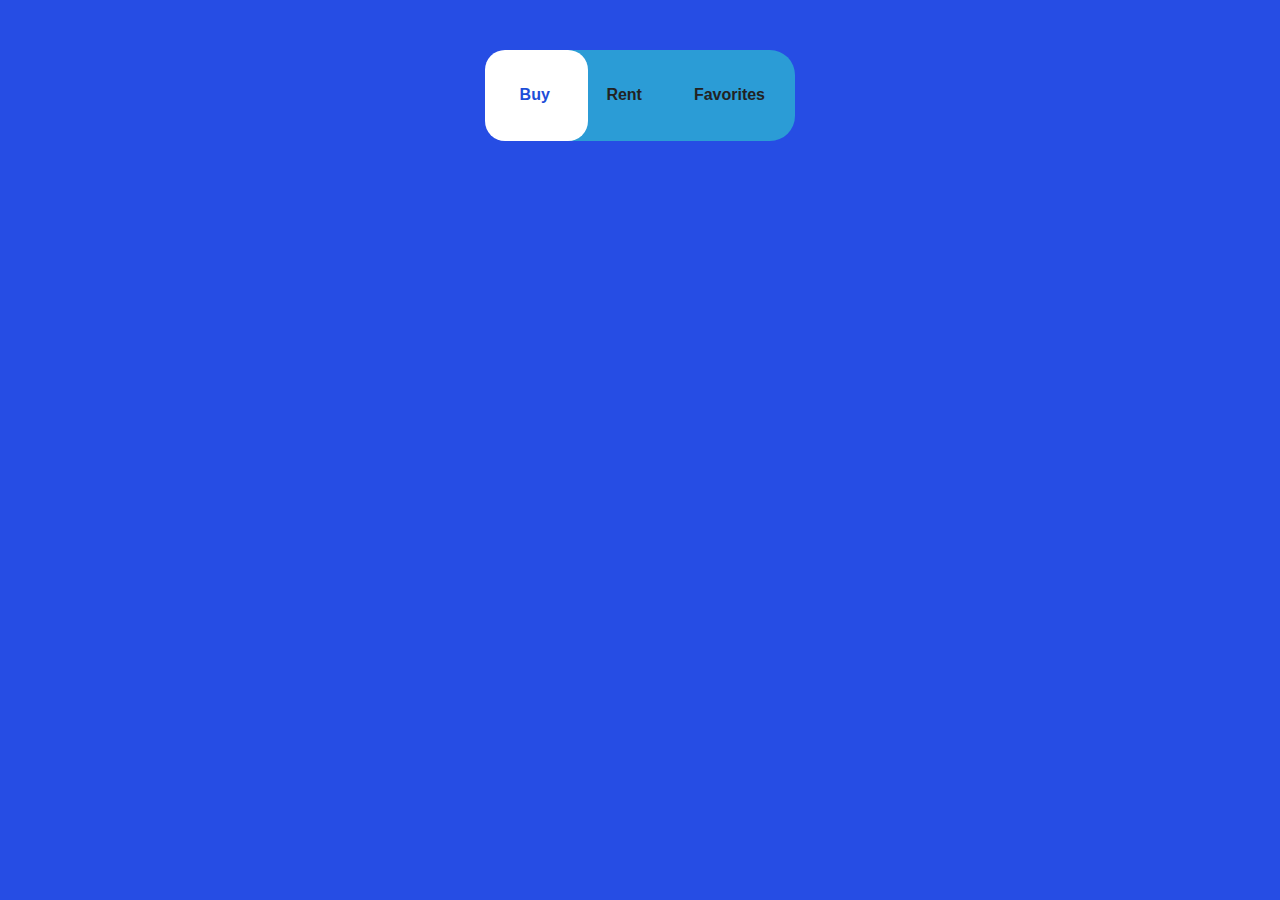
<file: Pages/button.html>
<!DOCTYPE html>
<html lang="en">
  <head>
    <meta charset="UTF-8" />
    <title>Tab Switcher</title>
    <style>
      body {
        background-color: #264de4;
        font-family: Arial, sans-serif;
      }

      .tab-container {
        display: flex;
        background: #2b9cd6;
        border-radius: 25px;
        width: 300px; /* Optional fixed width */
        padding: 5px;
        margin: 50px auto;
        position: relative;
        justify-content: space-between;
      }

      .tab {
        flex: 1;
        display: flex;
        align-items: center;
        justify-content: center;
        padding: 10px 25px;
        border-radius: 20px;
        color: #222;
        font-weight: 600;
        cursor: pointer;
        position: relative;
        z-index: 2;
        transition: color 0.3s ease;
      }

      .tab.active {
        color: #1d4ed8;
      }

      .tab-bg {
        position: absolute;
        height: 100%;
        width: 33.33%;
        background: white;
        border-radius: 20px;
        top: 0;
        left: 0;
        z-index: 1;
        transition: left 0.3s ease;
      }

      .tab-container[data-active="rent"] .tab-bg {
        left: 33.33%;
      }

      .tab-container[data-active="favorites"] .tab-bg {
        left: 66.66%;
      }
    </style>
  </head>
  <body>
    <div class="tab-container" data-active="buy" id="tabs">
      <div class="tab-bg"></div>
      <div class="tab active" data-tab="buy"><h4>Buy</h4></div>
      <div class="tab" data-tab="rent"><h4>Rent</h4></div>
      <div class="tab" data-tab="favorites"><h4>Favorites</h4></div>
    </div>

    <script>
      const tabs = document.querySelectorAll(".tab");
      const container = document.getElementById("tabs");

      tabs.forEach((tab) => {
        tab.addEventListener("click", () => {
          document.querySelector(".tab.active").classList.remove("active");
          tab.classList.add("active");
          container.setAttribute("data-active", tab.dataset.tab);
        });
      });
    </script>
  </body>
</html>
</file>
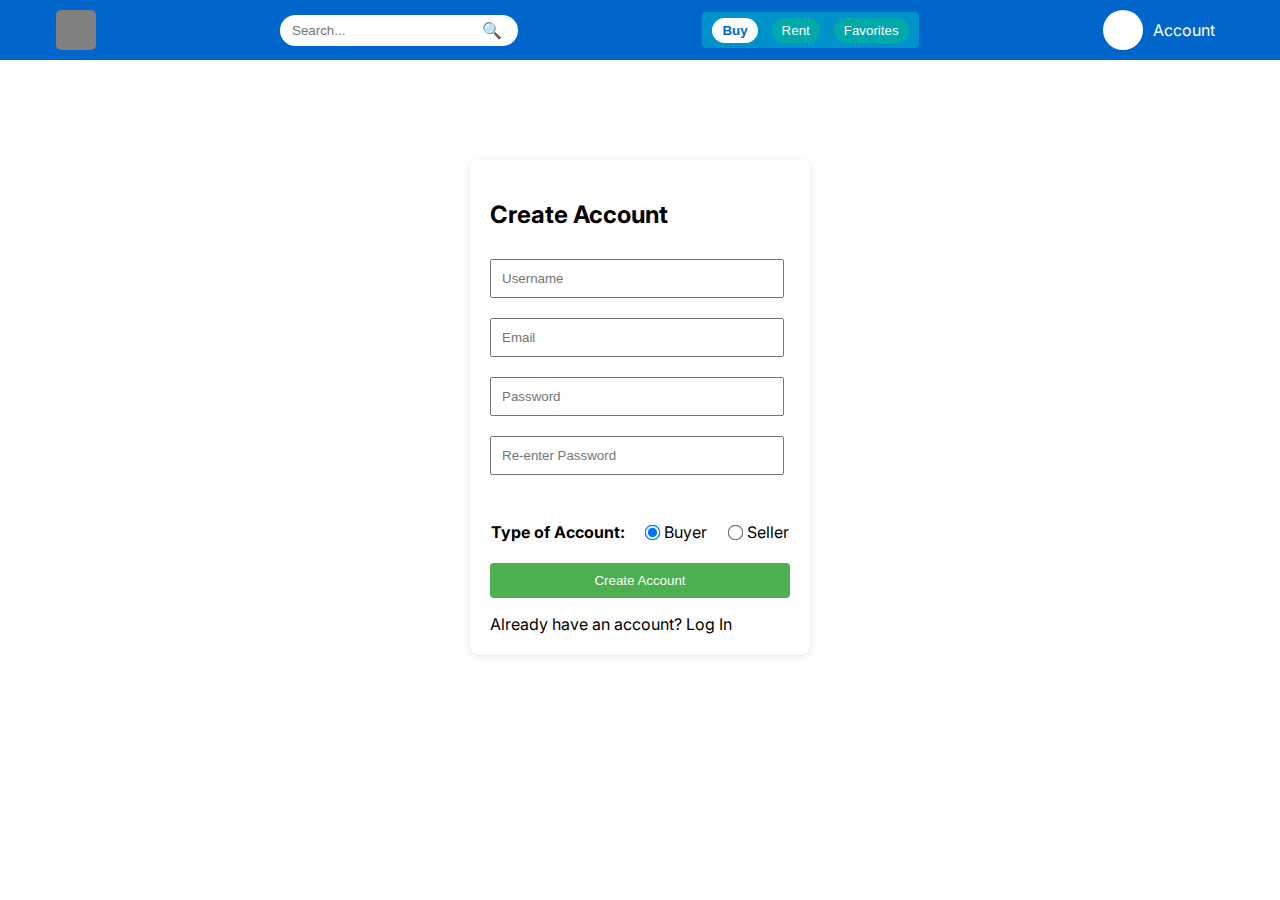
<file: Pages/createAccount.html>
<!-- index.html -->
<!DOCTYPE html>
<html lang="en">
  <head>
    <meta charset="UTF-8" />
    <title>Create Account</title>
    <link rel="stylesheet" href="/CSS/loginStyle.css" />
    <link rel="stylesheet" href="/CSS/style.css" />
    <link
      href="https://fonts.googleapis.com/css2?family=Inter:wght@400;600&display=swap"
      rel="stylesheet"
    />
  </head>
  <body>
    <header class="navbar">
      <a href="/Pages/index.html">
        <div class="logo"></div>
      </a>
      <div class="search-bar">
        <input type="text" placeholder="Search..." />
        <button>🔍</button>
      </div>
      <div class="nav-buttons">
        <button class="active">Buy</button>
        <button>Rent</button>
        <button>Favorites</button>
      </div>
      <a href="/Pages/logIn.html">
        <div class="account">
          <div class="avatar"></div>
          <span>Account</span>
        </div>
      </a>
    </header>

    <div class="createAccount-container">
      <form id="createAccountForm">
        <h2>Create Account</h2>
        <input type="text" id="newUsername" placeholder="Username" required />
        <input type="email" id="newEmail" placeholder="Email" required />
        <input
          type="password"
          id="newPassword"
          placeholder="Password"
          required
        />
        <input
          type="password"
          id="confirmNewPassword"
          placeholder="Re-enter Password"
          required
        />

        <div class="userType">
          <h4>Type of Account:</h4>

          <label for="">
            <input type="radio" name="userType" id="buyer" checked />
            Buyer
          </label>

          <label for="">
            <input type="radio" name="userType" id="seller" />
            Seller
          </label>
        </div>
        <button type="submit">Create Account</button>
      </form>
      
      <p id="message"></p>
      <div>
        Already have an account?
        <a href="/Pages/logIn.html">Log In</a>
      </div>
    </div>

    <script src="/JS/createAccount.js"></script>
  </body>
</html>
</file>
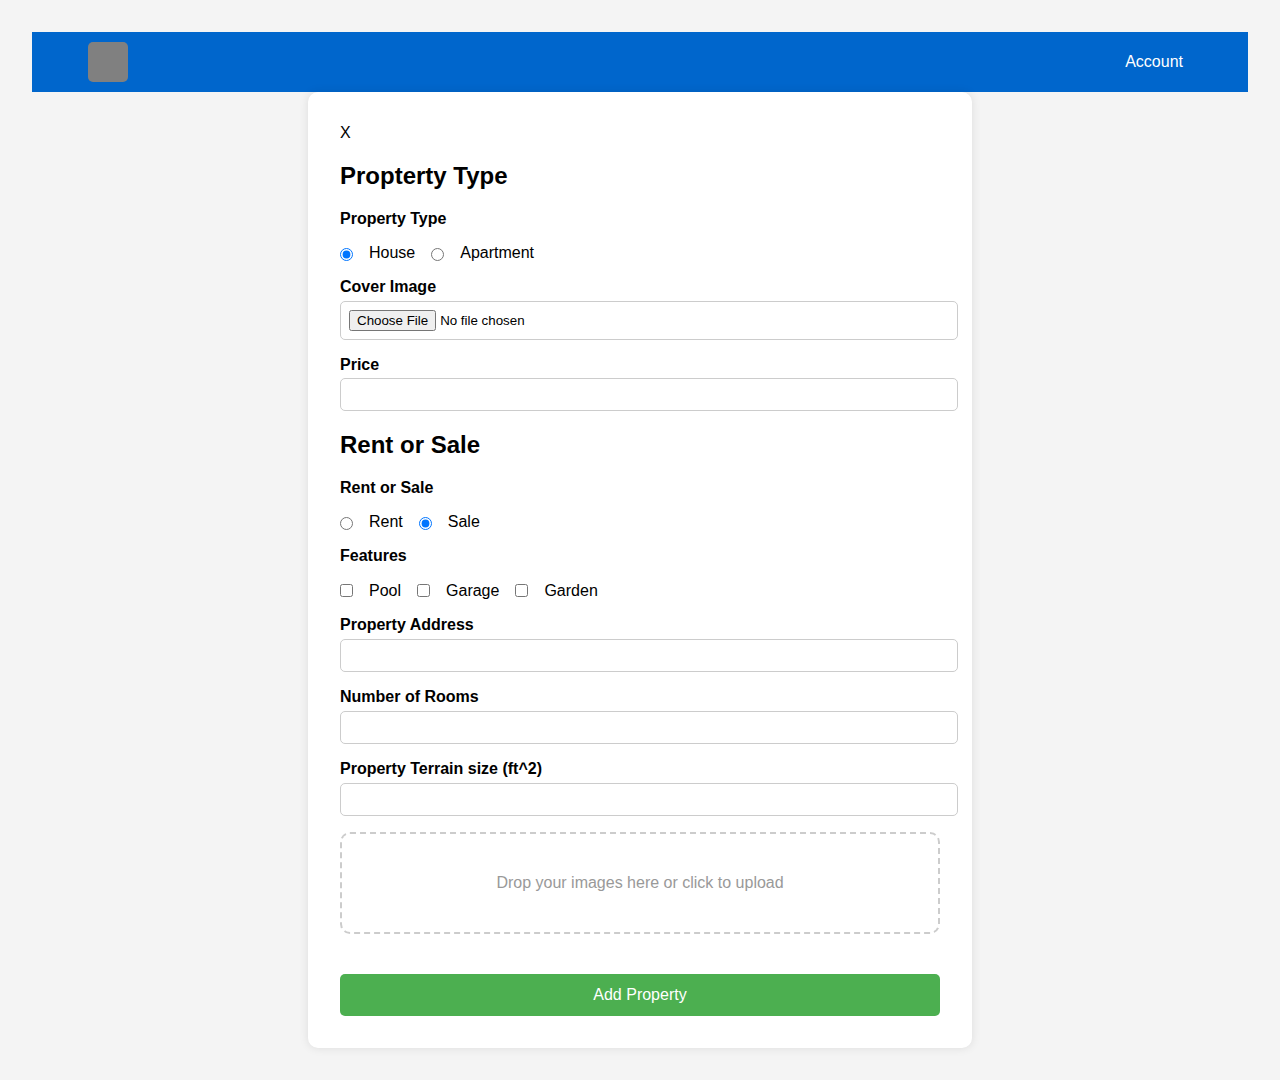
<file: Pages/createPropertyPost.html>
<!DOCTYPE html>
<html lang="en">
  <head>
    <meta charset="UTF-8" />
    <meta name="viewport" content="width=device-width, initial-scale=1.0" />
    <title>Drop Multiple Images</title>
    <link rel="stylesheet" href="/CSS/style.css" />
    <link rel="stylesheet" href="/CSS/createPorpertyPost.css" />
  </head>
  <body>
    <!-- NAVBAR -->
    <header class="navbar">
      <a href="/Pages/index.html" class="logo-link">
        <div class="logo"></div>
      </a>

      <a href="/Pages/logIn.html" class="account">
        <div class="avatar-small"></div>
        <span>Account</span>
      </a>
    </header>

    <form action="" id="prpertyPost" class="propertyPost">
      <div class="close-button">
        <a href="/Pages/login.html">
          X
        </a>
      </div>
      <h2>Propterty Type</h2>
      <label for="House">Property Type</label>
      <div class="inline-group">
        <input
          type="radio"
          name="typeOfProperty"
          id="House"
          value="house"
          checked
        />
        <label for="House">House</label>

        <input
          type="radio"
          name="typeOfProperty"
          id="Apartment"
          value="apartment"
        />
        <label for="Apartment">Apartment</label>
      </div>

      <label for="coverImage">Cover Image</label>
      <input type="file" id="coverImage" name="coverImage" required />
      <img
        id="coverPreview"
        style="
          margin-top: 10px;
          width: 200px;
          display: none;
          border-radius: 8px;
        "
      />

      <label for="propertyPrice">Price</label>
      <input type="number" id="propertyPrice" name="propertyPrice" required />

      <h2>Rent or Sale</h2>
      <label>Rent or Sale</label>
      <div class="inline-group">
        <input type="radio" name="rentOrSale" id="rent" value="rent" />
        <label for="rent">Rent</label>

        <input type="radio" name="rentOrSale" id="sale" value="sale" checked />
        <label for="sale">Sale</label>
      </div>

      <label>Features</label>
      <div class="inline-group">
        <input type="checkbox" name="features" value="pool" id="pool" />
        <label for="pool">Pool</label>

        <input type="checkbox" name="features" value="garage" id="garage" />
        <label for="garage">Garage</label>

        <input type="checkbox" name="features" value="garden" id="garden" />
        <label for="garden">Garden</label>
      </div>

      <label for="propertyAddress">Property Address</label>
      <input type="text" id="propertyAddress" name="propertyAddress" required />

      <label for="numRooms">Number of Rooms</label>
      <input type="number" id="numRooms" name="numRooms" />

      <label for="propertyTerrain">Property Terrain size (ft^2)</label>
      <input
        type="number"
        id="propertyTerrain"
        name="propertyTerrain"
        required
      />

      <div id="drop-zone">Drop your images here or click to upload</div>
      <input
        type="file"
        id="file-input"
        name="images"
        multiple
        accept="image/*"
        style="display: none"
      />
      <div class="preview" id="preview"></div>

      <button type="submit">Add Property</button>
    </form>

    <script src="/JS/createPropertyPost.js"></script>
  </body>
</html>
</file>
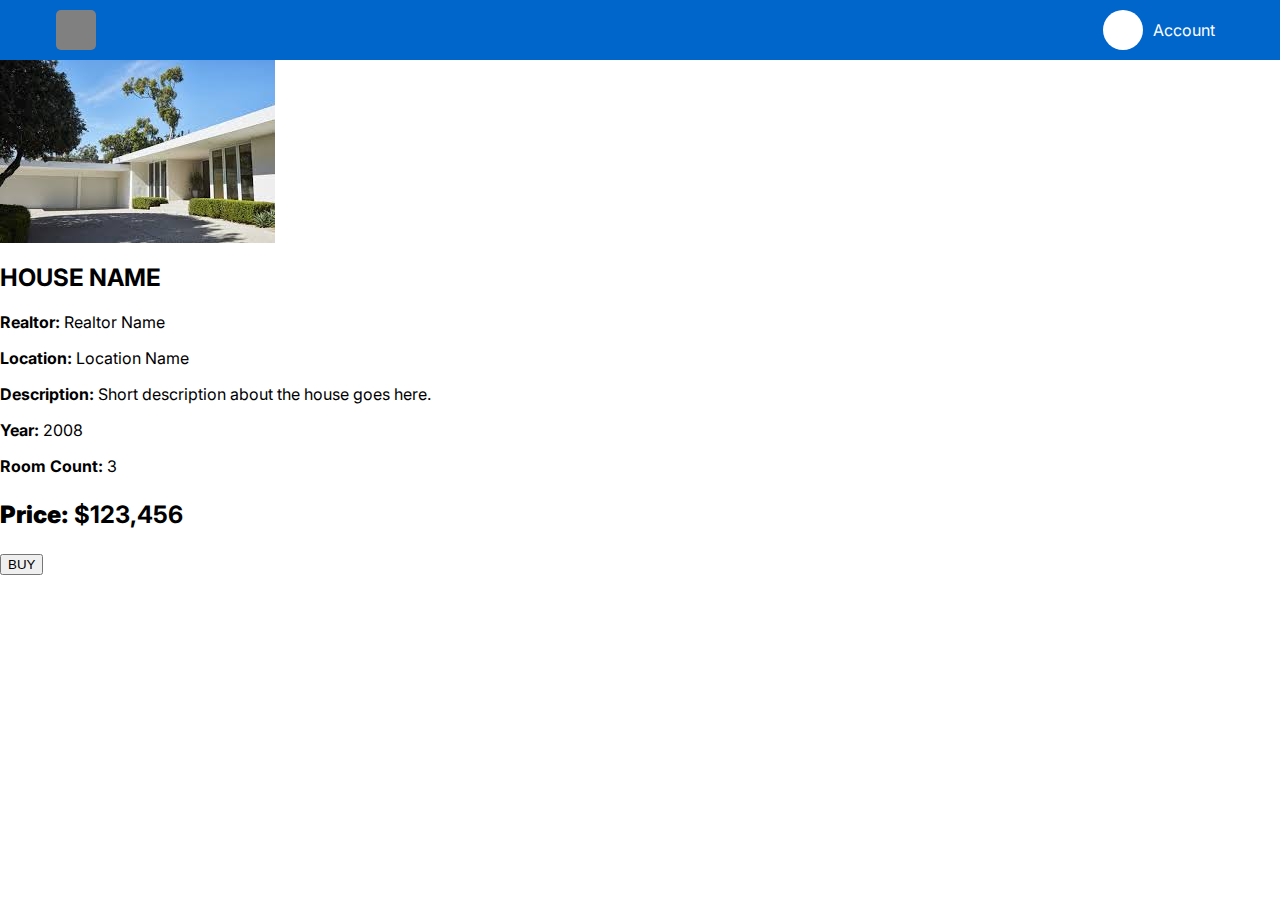
<file: Pages/HouseInfo.html>
<!DOCTYPE html>
<html lang="en">
  <head>
    <meta charset="UTF-8" />
    <meta name="viewport" content="width=device-width, initial-scale=1.0" />
    <title>House Info</title>
    <link
      href="https://fonts.googleapis.com/css2?family=Inter:wght@400;600&display=swap"
      rel="stylesheet"
    />
    <link rel="stylesheet" href="/CSS/houseInfo.css" />
  </head>
  <body>
    <header class="navbar">
      <a href="/Pages/index.html">
        <div class="logo"></div>
      </a>

      <a href="/Pages/logIn.html">
        <div class="account">
          <div class="avatar"></div>
          <span>Account</span>
        </div>
      </a>
    </header>

    <section class="house-detail">
      <div class="house-image">
        <img
          src="../json/modern home.jpg"
          alt="House"
        
        />
      </div>
      <div class="house-info" style="flex: 2">
        <h2>HOUSE NAME</h2>
        <p><strong>Realtor:</strong> Realtor Name</p>
        <p><strong>Location:</strong> Location Name</p>
        <p>
          <strong>Description:</strong> Short description about the house goes
          here.
        </p>
        <p><strong>Year:</strong> 2008</p>
        <p><strong>Room Count:</strong> 3</p>
        <p id="price" style="font-weight: bold; font-size: 1.5em;">
          <strong>Price:</strong> $123,456
        </p>
        <button class="buyButton">BUY</button>
      </div>
    </section>
  </body>
</html>
</file>
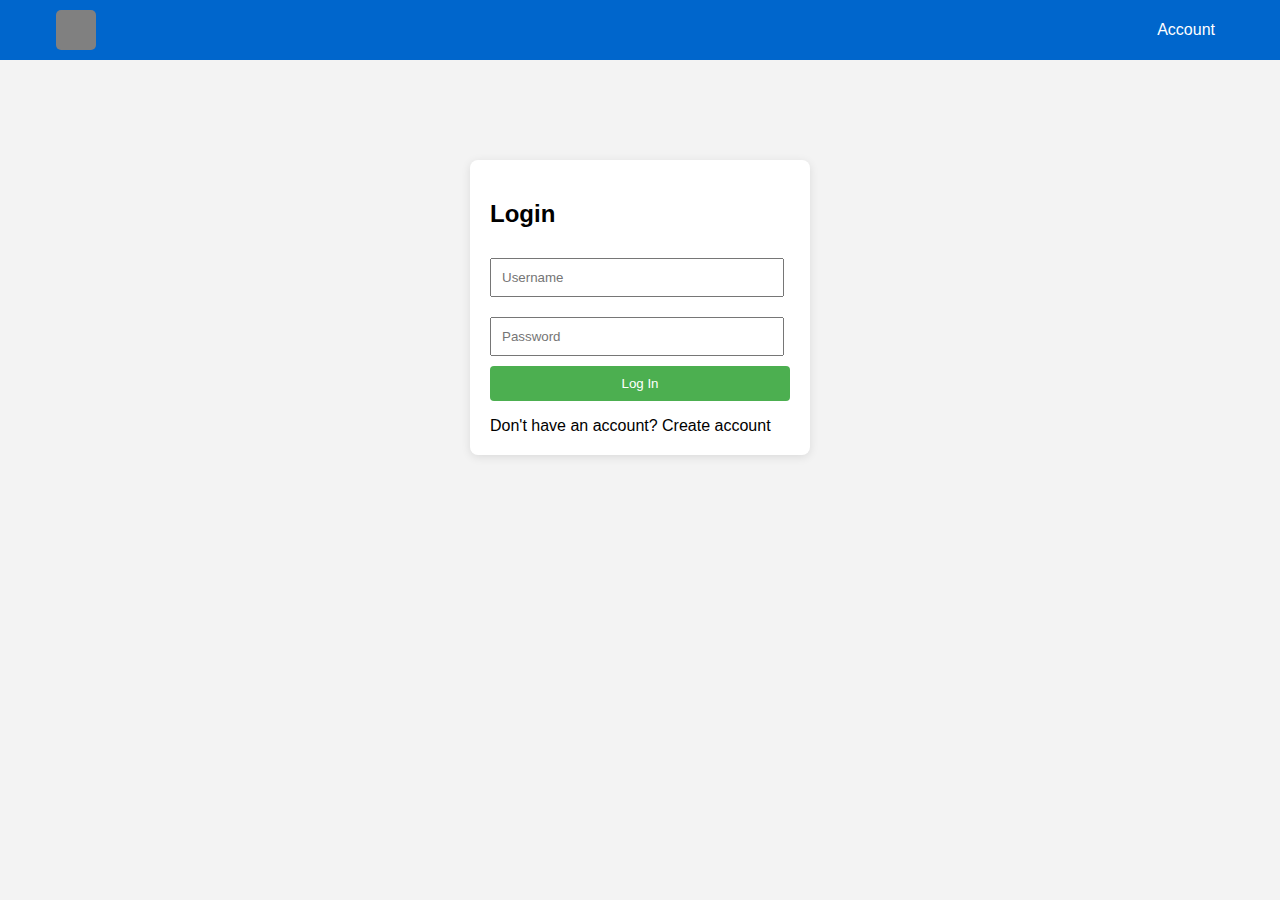
<file: Pages/login.html>
<!-- index.html -->
<!DOCTYPE html>
<html lang="en">
  <head>
    <meta charset="UTF-8" />
    <title>Login</title>
    <link rel="stylesheet" href="/CSS/style.css" />
    <link rel="stylesheet" href="/CSS/loginStyle.css" />
    <link
      href="https://fonts.googleapis.com/css2?family=Inter:wght@400;600&display=swap"
      rel="stylesheet"
    />
  </head>
  <body>
    <!-- Navbar -->
    <header class="navbar">
      <a href="/Pages/index.html">
        <div class="logo"></div>
      </a>


      <a href="/Pages/logIn.html" class="account">
        <div class="avatar-small"></div>
        <span>Account</span>
      </a>
    </header>

    <div class="login-container">
      <form id="loginForm">
        <h2>Login</h2>
        <input type="text" id="username" placeholder="Username" required />
        <input type="password" id="password" placeholder="Password" required />
        <button type="submit">

          Log In
        </button>
      </form>
      <p id="message"></p>
      <div>
        Don't have an account? <a href="createAccount.html">Create account</a>
      </div>
    </div>

    <script src="/JS/login.js"></script>
  </body>
</html>
</file>
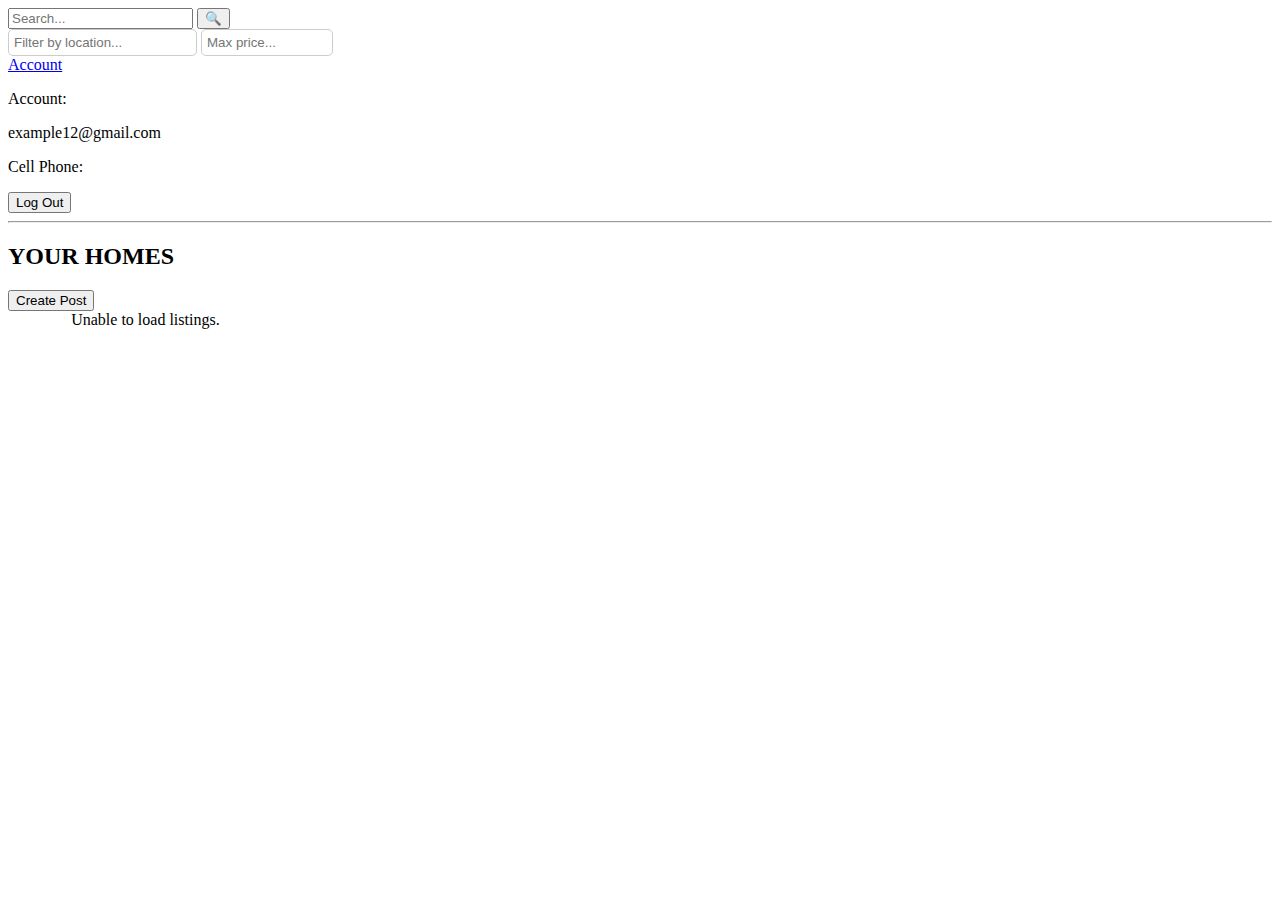
<file: Pages/SellerAccount.html>
<!DOCTYPE html>
<html lang="en">
  <head>
    <meta charset="UTF-8" />
    <meta name="viewport" content="width=device-width, initial-scale=1.0" />
    <title>Seller Account</title>
    <link rel="stylesheet" href="/CSS/SellerStyle.css" />
    
    <link
      href="https://fonts.googleapis.com/css2?family=Inter:wght@400;600&display=swap"
      rel="stylesheet"
    />
  </head>
  <body>
    <!-- NAVBAR -->
    <header class="navbar">
      <!-- Left: Logo Box -->
      <a href="/Pages/index.html" class="logo-link">
        <div class="logo"></div>
      </a>

      <div class="top-filters">
        <!-- Search Bar -->
        <div class="search-bar-custom">
          <input id="searchInput" type="text" placeholder="Search..." />
          <button type="button" class="search-icon">🔍</button>
        </div>


        <div class="filter-fields">
          <input
            id="locationInput"
            type="text"
            placeholder="Filter by location..."
            style="padding: 5px; border-radius: 5px; border: 1px solid #ccc"
          />
          <input
            id="priceInput"
            type="number"
            placeholder="Max price..."
            style="
              padding: 5px;
              border-radius: 5px;
              border: 1px solid #ccc;
              width: 120px;
            "
          />
        </div>
      </div>

      <!-- Account Icon & Text -->
      <a href="/Pages/logIn.html" class="account">
        <div class="avatar-small"></div>
        <span>Account</span>
      </a>
    </header>

    <!-- PROFILE INFO -->
    <section class="seller-section">
      <div class="seller-avatar"></div>
      <div class="seller-details">
        <p class="bold-label">Account:</p>
        <p id="userEmail">example12@gmail.com</p>
        <p class="bold-label">Cell Phone:</p>
      </div>
      <div class="logout-container">
        <button id="logout">Log Out</button>
      </div>
    </section>

    <hr class="divider" />

    <!-- DYNAMIC TITLE -->
    <h2 class="homes-title">YOUR HOMES</h2>
    <a href="/Pages/createPropertyPost.html">
      <div class="createPost"><button>Create Post</button></div>
    </a>

    <!-- PROPERTY GRID -->
    <section class="property-grid">
      <!-- seller.js will inject cards here -->
    </section>

    <script type="module" src="/JS/seller.js"></script>
    <script src="/JS/sellerPage.js"></script>
  </body>
</html>
</file>
<file: CSS/loginStyle.css>
body {
    font-family: Arial, sans-serif;
    background: #f3f3f3;
    margin: 0;
    padding: 0;
  }
  
  /* FORM CONTAINERS */
  .login-container,
  .createAccount-container {
    max-width: 300px;
    margin: 100px auto;
    background: white;
    padding: 20px;
    border-radius: 8px;
    box-shadow: 0 2px 10px rgba(0, 0, 0, 0.1);
  }
  
  /* FORM INPUTS */
  .login-container input,
  .createAccount-container input {
    width: 90%;
    padding: 10px;
    margin: 10px 0;
  }
  
  /* FORM BUTTONS */
  .login-container button,
  .createAccount-container button {
    width: 100%;
    padding: 10px;
    background: #4caf50;
    color: white;
    border: none;
    border-radius: 4px;
    cursor: pointer;
  }
  
  /* RADIO BUTTONS */
  input[type="radio"] {
    padding: 0;
    margin: 0 5px 0 0;
    transform: scale(1.2);
    cursor: pointer;
  }
  
  /* USER TYPE RADIO GROUP */
  .userType {
    display: flex;
    align-items: center;
    justify-content: space-around;
    gap: 20px;
    margin-top: 1rem;
  }
  
  .userType label {
    display: flex;
    align-items: center;
  }
  
  .userType input {
    margin-right: 5px;
  }
</file>
<file: CSS/style.css>
body {
    font-family: 'Inter', sans-serif;
    margin: 0;
    padding: 0;
    background: #fff;
  }
  
  .navbar {
    display: flex;
    align-items: center;
    justify-content: space-between;
    background: #0066cc;
    padding: 1vh .5vh;
    color: white;
  }
  
  .logo {
    width: 5vh;
    height: 5vh;
    background: rgb(255, 255, 255);
    border-radius: .5vh;
    margin-left: 4vh;
  }
  
  .search-bar {
    display: flex;
    align-items: center;
    gap: 5px;
    background: white;
    padding: 5px 10px;
    border-radius: 20px;
  }
  
  .search-bar input {
    border: none;
    outline: none;
  }
  
  .search-bar button {
    background: none;
    border: none;
    font-size: 16px;
  }
  
  .nav-buttons{
    background-color: #0093CB;
    border-radius: .5vh;
    padding: .6vh;
    display: flexbox;
    flex-direction:row;
  }

  .nav-buttons button {
    margin: 0 5px;
    padding: 5px 10px;
    border: none;
    border-radius: 20px;
    background: #0093CB;
    display: flexbox;
    cursor: pointer;
  }
  
  .nav-buttons .tab .active {
    background: white;
    padding-top: 1vh;
    color: #0066cc;
    font-weight: bold;
  }
  
  .account {
    display: flex;
    align-items: center;
    gap: 10px;

    margin-right: 5vh;
  }
  
  .avatar {
    width: 40px;
    height: 40px;
    background: white;
    border-radius: 50%;
  }
  
  .filters {
    display: flex;
    justify-content: center;
    flex-wrap: wrap;
    gap: 15px;
    margin: 20px;
  }
  
  .filters button {
    padding: 10px 15px;
    border: none;
    background: #0096e5;
    color: white;
    border-radius: 20px;
    cursor: pointer;
  }
  
  .property-grid {
    margin-left: 25vh;
    margin-right: 25vh;
    display: grid;
    grid-template-columns: repeat(auto-fit, minmax(22vh, 1fr));
    gap: 20px;
    padding: 0 30vh 50vh;
  }
  
  .property-card {
    background: #ffffff;
    border-radius: 16px;
    overflow: hidden;
    position: relative;
    display: flex;
    flex-direction: column;
    box-shadow: 0 8px 16px rgba(0,0,0,0.08);
    transition: transform 0.2s ease;
    height: auto;
  }
  
  .property-card:hover {
    transform: scale(1.02);
  }
  
  .property-card img {
    width: 100%;
    height: 180px;
    object-fit: cover;
    display: block;
  }
  
  .property-info {
    padding: 1rem;
    background: white;
    text-align: left;
    display: flex;
    flex-direction: column;
    gap: 6px;
  }
  
  .property-info h3 {
    margin: 0;
    font-size: 1.1rem;
    font-weight: bold;
  }
  
  .property-info .price {
    color: #007bff;
    font-weight: bold;
    font-size: 1rem;
  }
  
  .divider {
    height: 1px;
    background-color: #ccc;
    width: 100%;
    margin: 8px 0;
  }
  

  
  .favorite {
    position: absolute;
    top: 10px;
    right: 10px;
    font-size: 18px;
    cursor: pointer;
  }
  

  .tab {
    background-color: #0093CB;
    color: white;
  }
  
  .tab.active {
    background-color: white;
    color: #0066cc;
    font-weight: bold;
  }

img
{
  max-width: 100%;
  max-height: 70%;
  height: auto;
  display: block;
  background-position: center;
}

.navbar {
  display: flex;
  align-items: center;
  justify-content: space-between;
  background: #0066cc;
  padding: 10px 20px;
  color: white;
}

.logo {
  width: 40px;
  height: 40px;
  background: gray;
  border-radius: 5px;
}

.search-bar {
  display: flex;
  align-items: center;
  gap: 5px;
  background: white;
  padding: 5px 10px;
  border-radius: 20px;
}

.search-bar input {
  border: none;
  outline: none;
}

.search-bar button {
  background: none;
  border: none;
  font-size: 16px;
}

.nav-buttons button {
  margin: 0 5px;
  padding: 5px 10px;
  border: none;
  border-radius: 20px;
  background: #0aa;
  color: white;
  cursor: pointer;
}

.nav-buttons .active {
  background: white;
  color: #0066cc;
  font-weight: bold;
}

.account {
  display: flex;
  align-items: center;
  gap: 10px;
}

.avatar {
  width: 40px;
  height: 40px;
  background: white;
  border-radius: 50%;
}

.filters {
  display: flex;
  justify-content: center;
  flex-wrap: wrap;
  gap: 15px;
  margin: 20px;
}

.filters button {
  padding: 10px 15px;
  border: none;
  background: #0096e5;
  color: white;
  border-radius: 20px;
  cursor: pointer;
}

.property-grid {
  display: grid;
  grid-template-columns: repeat(auto-fit, minmax(280px, 1fr));
  gap: 20px;
  padding: 0 20px 40px;
}

.property-card {
  background: #f5f5f5;
  border-radius: 10px;
  overflow: hidden;
  position: relative;
  box-shadow: 0 0 10px rgba(0, 0, 0, 0.1);
}

.property-card img {
  width: 100%;
  height: 200px;
  object-fit: cover;
}

.property-info {
  padding: 10px;
  background: white;
  position: relative;
}

.property-info h3 {
  margin: 0;
}

.property-info .price {
  color: #0077cc;
  font-weight: bold;
}

.bookmark {
  position: absolute;
  top: 10px;
  right: 10px;
  font-size: 18px;
  cursor: pointer;
}

a {
  text-decoration: none;
  color: inherit;
}


.navbar {
  display: flex;
  align-items: center;
  justify-content: space-between;
  background: #0066cc;
  padding: 10px 20px;
  color: white;
}

.logo {
  width: 40px;
  height: 40px;
  background: gray;
  border-radius: 5px;
}

.search-bar {
  display: flex;
  align-items: center;
  gap: 5px;
  background: white;
  padding: 5px 10px;
  border-radius: 20px;
}

.search-bar input {
  border: none;
  outline: none;
}

.search-bar button {
  background: none;
  border: none;
  font-size: 16px;
}

.nav-buttons button {
  margin: 0 5px;
  padding: 5px 10px;
  border: none;
  border-radius: 20px;
  background: #0aa;
  color: white;
  cursor: pointer;
}

.nav-buttons .active {
  background: white;
  color: #0066cc;
  font-weight: bold;
}

.account {
  display: flex;
  align-items: center;
  gap: 10px;
}

.avatar {
  width: 40px;
  height: 40px;
  background: white;
  border-radius: 50%;
}

.filters {
  display: flex;
  justify-content: center;
  flex-wrap: wrap;
  gap: 15px;
  margin: 20px;
}

.filters button {
  padding: 10px 15px;
  border: none;
  background: #0096e5;
  color: white;
  border-radius: 20px;
  cursor: pointer;
}

.property-grid {
  display: grid;
  grid-template-columns: repeat(auto-fit, minmax(280px, 1fr));
  gap: 20px;
  padding: 0 20px 40px;
}

.property-card {
  background: #f5f5f5;
  border-radius: 10px;
  overflow: hidden;
  position: relative;
  box-shadow: 0 0 10px rgba(0, 0, 0, 0.1);
}

.property-card img {
  width: 100%;
  height: 200px;
  object-fit: cover;
}

.property-info {
  padding: 10px;
  background: white;
  position: relative;
}

.property-info h3 {
  margin: 0;
}

.property-info .price {
  color: #0077cc;
  font-weight: bold;
}

.bookmark {
  position: absolute;
  top: 10px;
  right: 10px;
  font-size: 18px;
  cursor: pointer;
}

.dropdown {
  display: none;
  position: absolute;
  background: white;
  border: 1px solid #ccc;
  padding: 5px;
}
.dropdown p {
  margin: 0;
  cursor: pointer;
  padding: 5px;
}
</file>
<file: CSS/createPorpertyPost.css>
/* Base styles */
body {
    font-family: Arial, sans-serif;
    background-color: #f4f4f4;
    padding: 2rem;
  }
  
  form {
    background: #fff;
    padding: 2rem;
    border-radius: 10px;
    max-width: 600px;
    margin: auto;
    box-shadow: 0 0 10px rgba(0, 0, 0, 0.1);
  }
  
  /* Labels and Inputs */
  label {
    display: block;
    margin-top: 1rem;
    font-weight: bold;
  }
  
  input[type="text"],
  input[type="number"],
  input[type="file"] {
    width: 100%;
    padding: 0.5rem;
    margin-top: 0.3rem;
    border: 1px solid #ccc;
    border-radius: 5px;
  }
  
  input[type="radio"],
  input[type="checkbox"] {
    margin-left: 0;
    margin-right: 0;
  }
  
  /* Drop zone styles */
  #drop-zone {
    border: 2px dashed #ccc;
    border-radius: 10px;
    padding: 40px;
    text-align: center;
    color: #999;
    cursor: pointer;
    transition: background 0.2s ease-in-out, border-color 0.2s;
    margin-top: 1rem;
  }
  
  #drop-zone.hover {
    background-color: #f0f0f0;
    border-color: #666;
    color: #333;
  }
  
  /* Preview images */
  .preview {
    display: flex;
    flex-wrap: wrap;
    gap: 10px;
    margin-top: 1rem;
  }
  
  .preview img {
    width: 100px;
    height: 100px;
    object-fit: cover;
    border-radius: 8px;
    border: 1px solid #ccc;
  }
  
  /* Submit button */
  .propertyPost button {
    display: block;
    width: 100%;
    padding: 0.75rem;
    background: #4caf50;
    color: white;
    border: none;
    border-radius: 5px;
    margin-top: 1.5rem;
    font-size: 1rem;
    cursor: pointer;
    transition: background 0.2s;
  }
  
  button:hover {
    background: #45a049;
  }
  .inline-group {
    display: flex;
    align-items: center;
    gap: 1rem;
    margin-top: 1rem;
  }
  
  .inline-group label {
    margin: 0;
    font-weight: normal;
  }
</file>
<file: CSS/houseInfo.css>
body {
    font-family: 'Inter', sans-serif;
    margin: 0;
    padding: 0;
    background: #fff;
  }
  
  .navbar {
    display: flex;
    align-items: center;
    justify-content: space-between;
    background: #0066cc;
    padding: 1vh .5vh;
    color: white;
  }
  
  .logo {
    width: 5vh;
    height: 5vh;
    background: rgb(255, 255, 255);
    border-radius: .5vh;
    margin-left: 4vh;
  }
  
  .search-bar {
    display: flex;
    align-items: center;
    gap: 5px;
    background: white;
    padding: 5px 10px;
    border-radius: 20px;
  }
  
  .search-bar input {
    border: none;
    outline: none;
  }
  
  .search-bar button {
    background: none;
    border: none;
    font-size: 16px;
  }
  
  .nav-buttons{
    background-color: #0093CB;
    border-radius: .5vh;
    padding: .6vh;
    display: flexbox;
    flex-direction:row;
  }

  .nav-buttons button {
    margin: 0 5px;
    padding: 5px 10px;
    border: none;
    border-radius: 20px;
    background: #0093CB;
    display: flexbox;
    cursor: pointer;
  }
  
  .nav-buttons .tab .active {
    background: white;
    padding-top: 1vh;
    color: #0066cc;
    font-weight: bold;
  }
  
  .account {
    display: flex;
    align-items: center;
    gap: 10px;

    margin-right: 5vh;
  }
  
  .avatar {
    width: 40px;
    height: 40px;
    background: white;
    border-radius: 50%;
  }
  
  .filters {
    display: flex;
    justify-content: center;
    flex-wrap: wrap;
    gap: 15px;
    margin: 20px;
  }
  
  .filters button {
    padding: 10px 15px;
    border: none;
    background: #0096e5;
    color: white;
    border-radius: 20px;
    cursor: pointer;
  }
  
  .property-grid {
    margin-left: 25vh;
    margin-right: 25vh;
    display: grid;
    grid-template-columns: repeat(auto-fit, minmax(22vh, 1fr));
    gap: 20px;
    padding: 0 30vh 50vh;
  }
  
  .property-card {
    background: #ffffff;
    border-radius: 16px;
    overflow: hidden;
    position: relative;
    display: flex;
    flex-direction: column;
    box-shadow: 0 8px 16px rgba(0,0,0,0.08);
    transition: transform 0.2s ease;
    height: auto;
  }
  
  .property-card:hover {
    transform: scale(1.02);
  }
  
  .property-card img {
    width: 100%;
    height: 180px;
    object-fit: cover;
    display: block;
  }
  
  .property-info {
    padding: 1rem;
    background: white;
    text-align: left;
    display: flex;
    flex-direction: column;
    gap: 6px;
  }
  
  .property-info h3 {
    margin: 0;
    font-size: 1.1rem;
    font-weight: bold;
  }
  
  .property-info .price {
    color: #007bff;
    font-weight: bold;
    font-size: 1rem;
  }
  
  .divider {
    height: 1px;
    background-color: #ccc;
    width: 100%;
    margin: 8px 0;
  }
  

  
  .favorite {
    position: absolute;
    top: 10px;
    right: 10px;
    font-size: 18px;
    cursor: pointer;
  }
  

  .tab {
    background-color: #0093CB;
    color: white;
  }
  
  .tab.active {
    background-color: white;
    color: #0066cc;
    font-weight: bold;
  }

img
{
  max-width: 100%;
  max-height: 70%;
  height: auto;
  display: block;
  background-position: center;
}

.navbar {
  display: flex;
  align-items: center;
  justify-content: space-between;
  background: #0066cc;
  padding: 10px 20px;
  color: white;
}

.logo {
  width: 40px;
  height: 40px;
  background: gray;
  border-radius: 5px;
}

.search-bar {
  display: flex;
  align-items: center;
  gap: 5px;
  background: white;
  padding: 5px 10px;
  border-radius: 20px;
}

.search-bar input {
  border: none;
  outline: none;
}

.search-bar button {
  background: none;
  border: none;
  font-size: 16px;
}

.nav-buttons button {
  margin: 0 5px;
  padding: 5px 10px;
  border: none;
  border-radius: 20px;
  background: #0aa;
  color: white;
  cursor: pointer;
}

.nav-buttons .active {
  background: white;
  color: #0066cc;
  font-weight: bold;
}

.account {
  display: flex;
  align-items: center;
  gap: 10px;
}

.avatar {
  width: 40px;
  height: 40px;
  background: white;
  border-radius: 50%;
}

.filters {
  display: flex;
  justify-content: center;
  flex-wrap: wrap;
  gap: 15px;
  margin: 20px;
}

.filters button {
  padding: 10px 15px;
  border: none;
  background: #0096e5;
  color: white;
  border-radius: 20px;
  cursor: pointer;
}

.property-grid {
  display: grid;
  grid-template-columns: repeat(auto-fit, minmax(280px, 1fr));
  gap: 20px;
  padding: 0 20px 40px;
}

.property-card {
  background: #f5f5f5;
  border-radius: 10px;
  overflow: hidden;
  position: relative;
  box-shadow: 0 0 10px rgba(0, 0, 0, 0.1);
}

.property-card img {
  width: 100%;
  height: 200px;
  object-fit: cover;
}

.property-info {
  padding: 10px;
  background: white;
  position: relative;
}

.property-info h3 {
  margin: 0;
}

.property-info .price {
  color: #0077cc;
  font-weight: bold;
}

.bookmark {
  position: absolute;
  top: 10px;
  right: 10px;
  font-size: 18px;
  cursor: pointer;
}

a {
  text-decoration: none;
  color: inherit;
}


.navbar {
  display: flex;
  align-items: center;
  justify-content: space-between;
  background: #0066cc;
  padding: 10px 20px;
  color: white;
}

.logo {
  width: 40px;
  height: 40px;
  background: gray;
  border-radius: 5px;
}

.search-bar {
  display: flex;
  align-items: center;
  gap: 5px;
  background: white;
  padding: 5px 10px;
  border-radius: 20px;
}

.search-bar input {
  border: none;
  outline: none;
}

.search-bar button {
  background: none;
  border: none;
  font-size: 16px;
}

.nav-buttons button {
  margin: 0 5px;
  padding: 5px 10px;
  border: none;
  border-radius: 20px;
  background: #0aa;
  color: white;
  cursor: pointer;
}

.nav-buttons .active {
  background: white;
  color: #0066cc;
  font-weight: bold;
}

.account {
  display: flex;
  align-items: center;
  gap: 10px;
}

.avatar {
  width: 40px;
  height: 40px;
  background: white;
  border-radius: 50%;
}

.filters {
  display: flex;
  justify-content: center;
  flex-wrap: wrap;
  gap: 15px;
  margin: 20px;
}

.filters button {
  padding: 10px 15px;
  border: none;
  background: #0096e5;
  color: white;
  border-radius: 20px;
  cursor: pointer;
}

.property-grid {
  display: grid;
  grid-template-columns: repeat(auto-fit, minmax(280px, 1fr));
  gap: 20px;
  padding: 0 20px 40px;
}

.property-card {
  background: #f5f5f5;
  border-radius: 10px;
  overflow: hidden;
  position: relative;
  box-shadow: 0 0 10px rgba(0, 0, 0, 0.1);
}

.property-card img {
  width: 100%;
  height: 200px;
  object-fit: cover;
}

.property-info {
  padding: 10px;
  background: white;
  position: relative;
}

.property-info h3 {
  margin: 0;
}

.property-info .price {
  color: #0077cc;
  font-weight: bold;
}

.bookmark {
  position: absolute;
  top: 10px;
  right: 10px;
  font-size: 18px;
  cursor: pointer;
}

.dropdown {
  display: none;
  position: absolute;
  background: white;
  border: 1px solid #ccc;
  padding: 5px;
}
.dropdown p {
  margin: 0;
  cursor: pointer;
  padding: 5px;
}
</file>
<file: CSS/SellerStyle.css>
/* ========== FILTER BUTTONS ========== */
.filters {
  display: flex;
  justify-content: center;
  flex-wrap: wrap;
  gap: 12px;
  padding: 20px 0;
}

.filters button {
  background: #0096e5;
  color: #fff;
  border: none;
  padding: 8px 16px;
  border-radius: 20px;
  font-size: 14px;
  cursor: pointer;
  transition: background 0.3s;
}

.filters button:hover {
  background: #007bbf;
}

/* ========== PROPERTY GRID (already in your CSS, shown here for context) ========== */
/* .property-grid { … } */
/* .property-card { … } */
/* .property-overlay { … } */

/*  Ensure the grid sits nicely under the filters */
.property-grid {
  width: 90%;
  max-width: 1200px;
  margin: 0 auto 40px;
  display: grid;
  grid-template-columns: repeat(auto-fit, minmax(280px, 1fr));
  gap: 20px;
}
</file>
